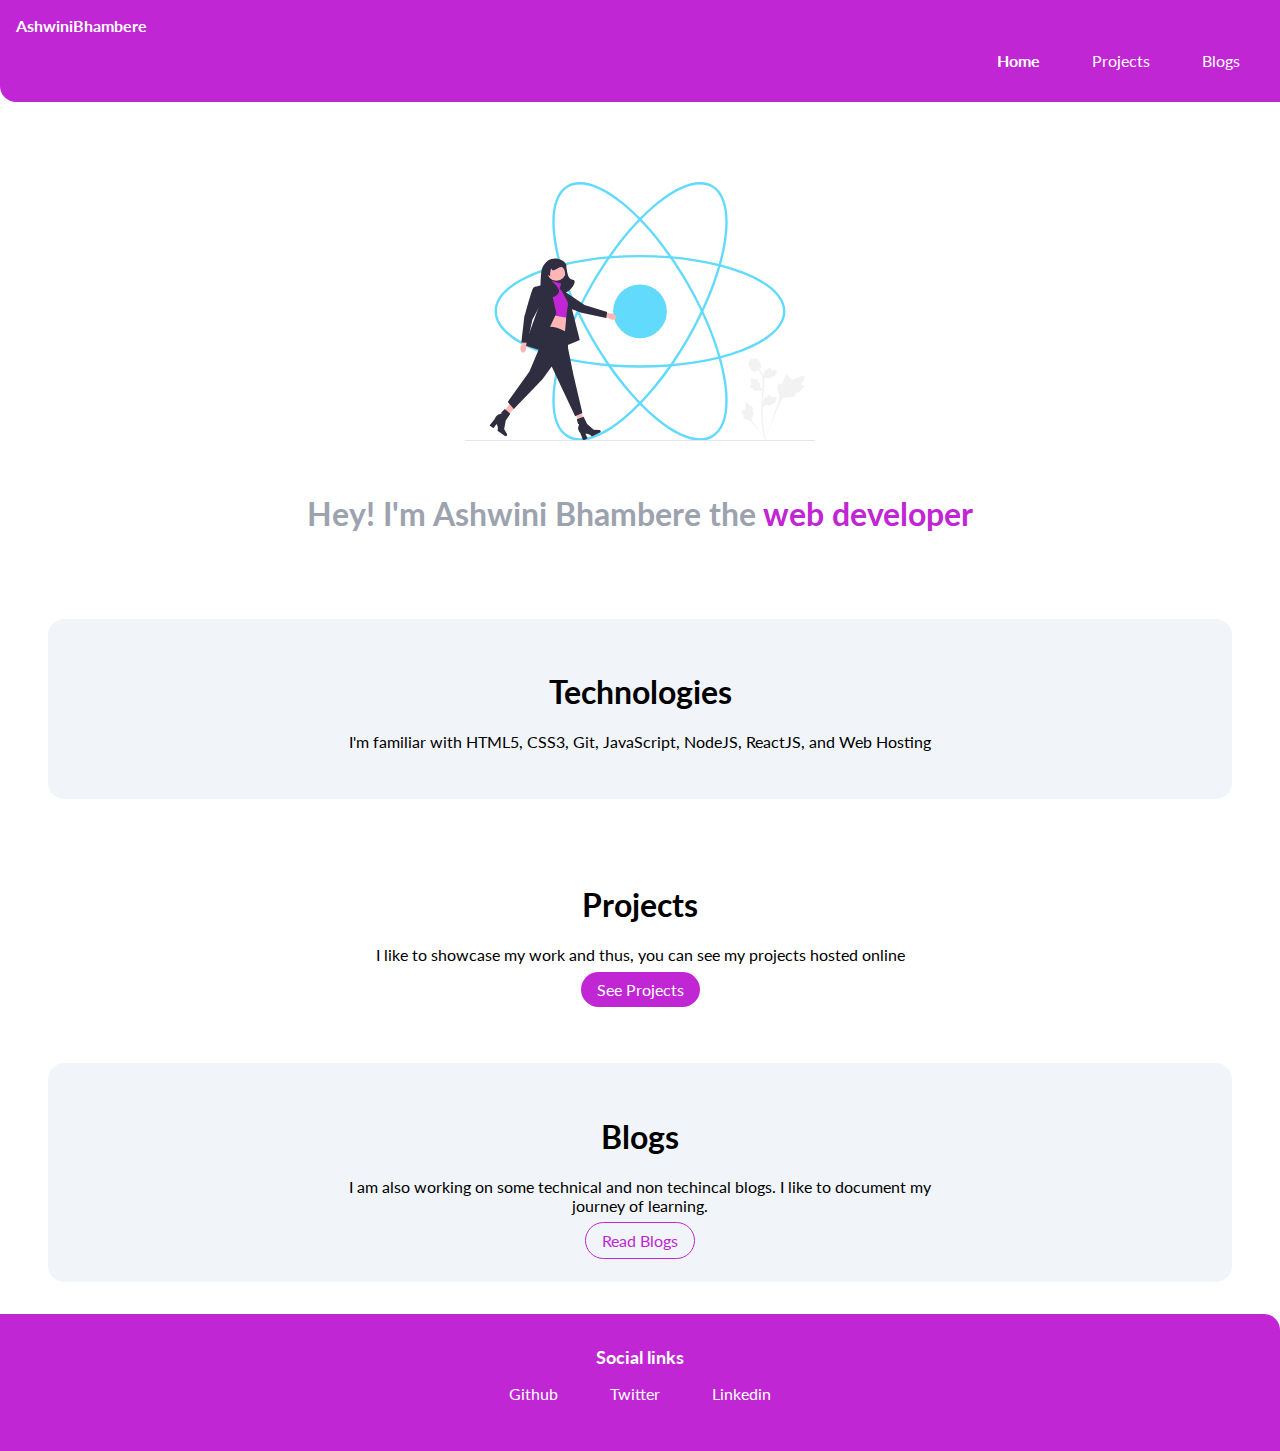
<file: index.html>
<!DOCTYPE html>
<html lang="en">

<head>
    <meta charset="UTF-8">
    <meta http-equiv="X-UA-Compatible" content="IE=edge">
    <meta name="viewport" content="width=device-width, initial-scale=1.0">
    <title>home | ashwini</title>
    <link href="styles.css" rel="stylesheet">
</head>

<body>
    <nav class="navigation container">
        <div class="nav-brand">
            <a href="/">AshwiniBhambere</a>
        </div>
        <ul class="list-non-bulet nav-pills">
            <li class="list-item-inline">
                <a class="link link-active" href="/index.html">Home</a>
            </li>
            <li class="list-item-inline">
                <a class="link" href="/projects.html">Projects</a>
            </li>
            <li class="list-item-inline">
                <a class="link" href="/blogs.html">Blogs</a>
            </li>
        </ul>

    </nav>

    <header class="hero">
        <img class="hero-img" src="/images/hero.svg" />
        <h1 class="hero-heading ">Hey! I'm Ashwini Bhambere the <span class="heading-inverted">web developer</span></h1>
    </header>

    <section class="section ow">

        <div class="container center-container">
            <h1>Technologies</h1>
            <p>I'm familiar with HTML5, CSS3, Git, JavaScript, NodeJS, ReactJS, and Web Hosting</p>
        </div>
    </section>

    <section class="section">
        <div class="container center-container">
            <h1 class>Projects</h1>
            <p>I like to showcase my work and thus, you can see my projects hosted online</p>
            <a href="/projects.html" class="link link-primary">See Projects</a>
        </div>

    </section>

    <section class="section ow">

        <div class="container center-container">
            <h1>Blogs</h1>
            <p>I am also working on some technical and non techincal blogs. I like to document my journey of learning.
            </p>
            <a href="/blogs.html" class="link link-secondary">Read Blogs</a>
        </div>
    </section>

    <footer class="footer">
        <div class="footer-heading">Social links</div>
        <ul class="social-links list-non-bulet">
            <li class="list-item-inline"> <a class="link" href="https://github.com/ashwinib935">Github</a></li>
            <li class="list-item-inline"><a class="link" href="https://twitter.com/ashwinib935">Twitter</a></li>
            <li class="list-item-inline"><a class="link"
                    href="https://www.linkedin.com/in/ashwini-bhambere-611b95157/">Linkedin</a></li>
        </ul>
    </footer>
</body>

</html>
</file>
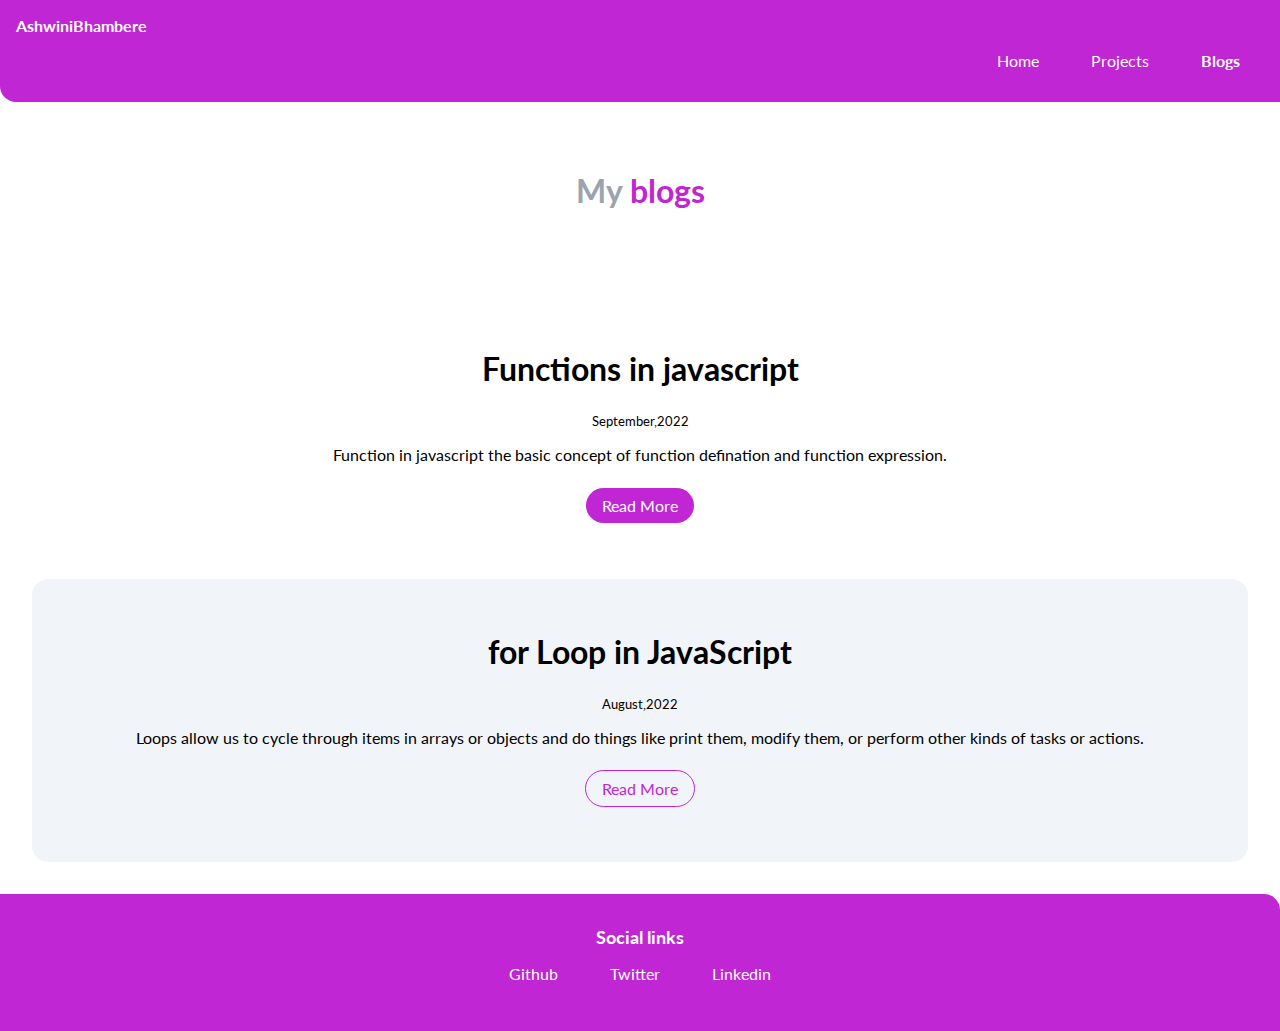
<file: blogs.html>
<!DOCTYPE html>
<html lang="en">

<head>
    <meta charset="UTF-8">
    <meta http-equiv="X-UA-Compatible" content="IE=edge">
    <meta name="viewport" content="width=device-width, initial-scale=1.0">
    <title>blogs | ashwini</title>
    <link href="styles.css" rel="stylesheet">

</head>

<body>
    <nav class="navigation container">
        <div class="nav-brand">AshwiniBhambere
        </div>
        <ul class="list-non-bulet nav-pills">
            <li class="list-item-inline">
                <a class="link" href="/index.html">Home</a>
            </li>
            <li class="list-item-inline">
                <a class="link" href="/projects.html">Projects</a>
            </li>
            <li class="list-item-inline">
                <a class="link link-active" href="/blogs.html">Blogs</a>
            </li>
        </ul>

    </nav>
    <header class="project-hero">
        <h1 class="hero-heading">My <span class="heading-inverted">blogs</span></h1>
    </header>

    <ul class="project-ul list-non-bulet">
        <li>
            <div class="project-section">
                <h1>Functions in javascript</h1>
                <small>September,2022</small>
                <p>Function in javascript the basic concept of function defination and function expression.</p>

                <div class="project-links">
                    <a href="https://dev.to/ashwinib935/functions-in-javascript-49m7"
                        class="link link-primary project-link-button">Read More</a>

                </div>

            </div>

        </li>
        <li>
            <div class="project-section-ow">
                <h1>for Loop in JavaScript</h1>
                <small>August,2022</small>
                <p>Loops allow us to cycle through items in arrays or objects and do things like print them, modify
                    them, or perform other kinds of tasks or actions.</p>

                <div class="project-links">
                    <a href="/js-for-loop-blog.html" class="link link-secondary project-link-button">Read More</a>

                </div>

            </div>

        </li>
    </ul>


    <footer class="footer">
        <div class="footer-heading">Social links</div>
        <ul class="social-links list-non-bulet">
            <li class="list-item-inline"> <a class="link" href="https://github.com/ashwinib935">Github</a></li>
            <li class="list-item-inline"><a class="link" href="https://twitter.com/ashwinib935">Twitter</a></li>
            <li class="list-item-inline"><a class="link"
                    href="https://www.linkedin.com/in/ashwini-bhambere-611b95157/">Linkedin</a></li>
        </ul>
    </footer>
</body>

</html>
</file>
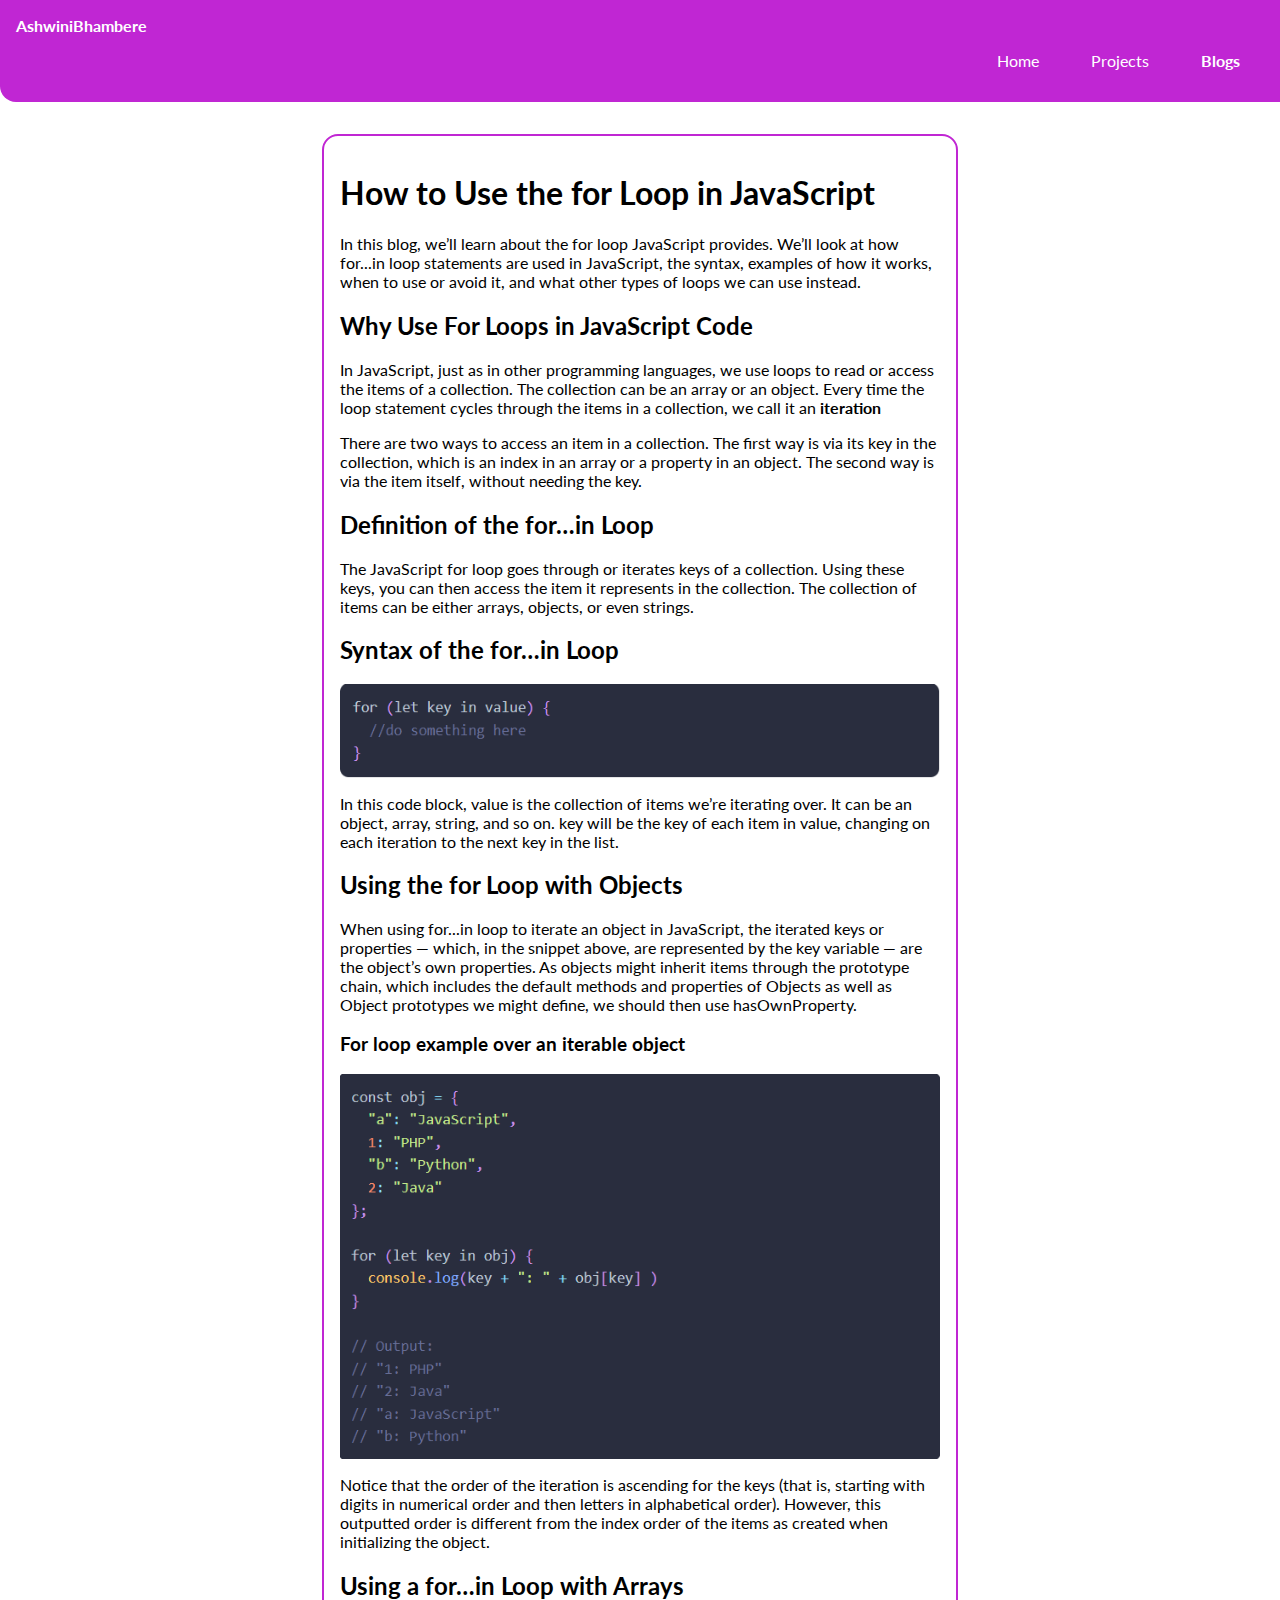
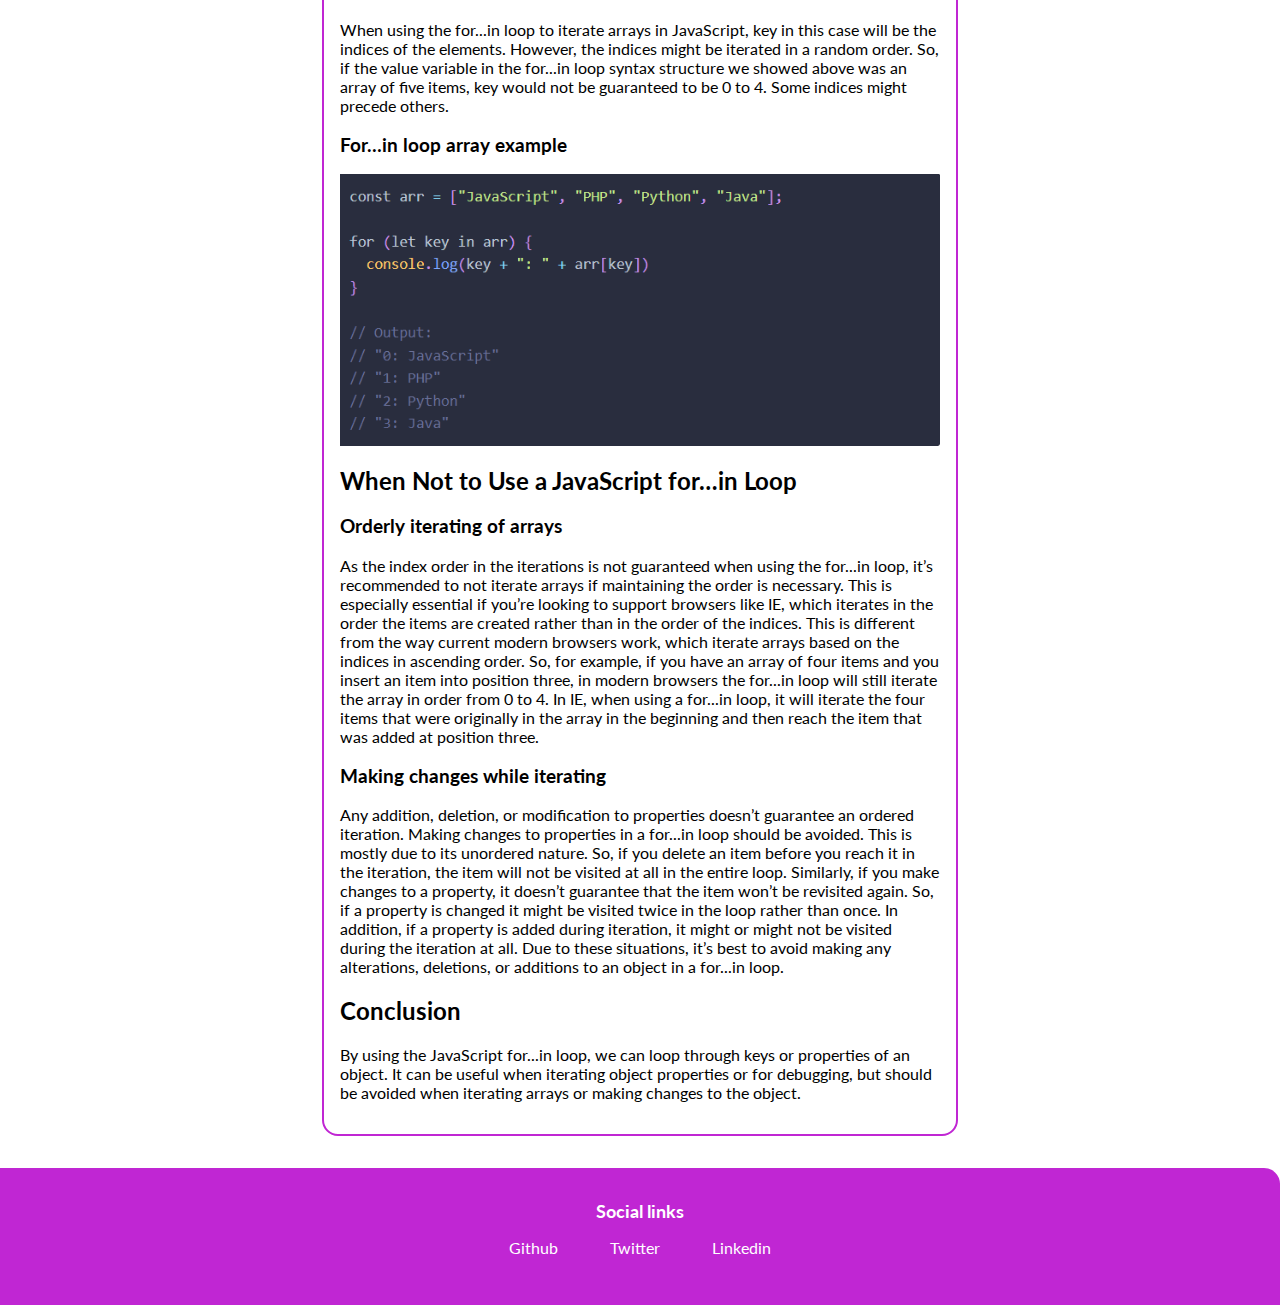
<file: js-for-loop-blog.html>
<!DOCTYPE html>
<html lang="en">

<head>
    <meta charset="UTF-8">
    <meta http-equiv="X-UA-Compatible" content="IE=edge">
    <meta name="viewport" content="width=device-width, initial-scale=1.0">
    <title>js-blog | ashwini</title>
    <link href="styles.css" rel="stylesheet">
</head>

<body>
    <nav class="navigation container">
        <div class="nav-brand">AshwiniBhambere
        </div>
        <ul class="list-non-bulet nav-pills">
            <li class="list-item-inline">
                <a class="link" href="/index.html">Home</a>
            </li>
            <li class="list-item-inline">
                <a class="link" href="/projects.html">Projects</a>
            </li>
            <li class="list-item-inline">
                <a class="link link-active" href="/blogs.html">Blogs</a>
            </li>
        </ul>

    </nav>
    <div class="blog-container center-container">
        <h1>How to Use the for Loop in JavaScript</h1>
        <p>In this blog, we’ll learn about the for loop JavaScript provides. We’ll look at how for...in loop
            statements are used in JavaScript, the syntax, examples of how it works, when to use or avoid it, and what
            other types of loops we can use instead.</p>
        <h2>Why Use For Loops in JavaScript Code</h2>
        <p>In JavaScript, just as in other programming languages, we use loops to read or access the items of a
            collection. The collection can be an array or an object. Every time the loop statement cycles through the
            items in a collection, we call it an <strong>iteration</strong></p>

        <p>There are two ways to access an item in a collection. The first way is via its key in the collection, which
            is an index in an array or a property in an object. The second way is via the item itself, without needing
            the key.</p>
        <h2>Definition of the for…in Loop</h2>
        <p>The JavaScript for loop goes through or iterates keys of a collection. Using these keys, you can then access
            the item it represents in the collection.

            The collection of items can be either arrays, objects, or even strings.

        </p>
        <h2>Syntax of the for…in Loop</h2>
        <div class="blog">
            <img class="blog-img" src="/images/for-in-loop.PNG">
        </div>
        <p>In this code block, value is the collection of items we’re iterating over. It can be an object, array,
            string, and so on. key will be the key of each item in value, changing on each iteration to the next key in
            the list.</p>
        <h2>Using the for Loop with Objects</h2>
        <p>When using for...in loop to iterate an object in JavaScript, the iterated keys or properties — which, in the
            snippet above, are represented by the key variable — are the object’s own properties.

            As objects might inherit items through the prototype chain, which includes the default methods and
            properties of Objects as well as Object prototypes we might define, we should then use hasOwnProperty.</p>
        <h3>For loop example over an iterable object</h3>
        <div class="blog">
            <img class="blog-img" src="/images/for-in-loop-obj.PNG">
        </div>
        <p>Notice that the order of the iteration is ascending for the keys (that is, starting with digits in numerical
            order and then letters in alphabetical order). However, this outputted order is different from the index
            order of the items as created when initializing the object.</p>
        <h2>Using a for…in Loop with Arrays</h2>
        <p>When using the for...in loop to iterate arrays in JavaScript, key in this case will be the indices of the
            elements. However, the indices might be iterated in a random order.

            So, if the value variable in the for...in loop syntax structure we showed above was an array of five items,
            key would not be guaranteed to be 0 to 4. Some indices might precede others. </p>
        <h3>For…in loop array example</h3>
        <div class="blog">
            <img class="blog-img" src="/images/for-in-loop-array.PNG">
        </div>
        <h2>When Not to Use a JavaScript for…in Loop</h2>
        <h3>Orderly iterating of arrays</h3>
        <p>As the index order in the iterations is not guaranteed when using the for...in loop, it’s recommended to not
            iterate arrays if maintaining the order is necessary.

            This is especially essential if you’re looking to support browsers like IE, which iterates in the order the
            items are created rather than in the order of the indices. This is different from the way current modern
            browsers work, which iterate arrays based on the indices in ascending order.

            So, for example, if you have an array of four items and you insert an item into position three, in modern
            browsers the for...in loop will still iterate the array in order from 0 to 4. In IE, when using a for...in
            loop, it will iterate the four items that were originally in the array in the beginning and then reach the
            item that was added at position three.</p>
        <h3>Making changes while iterating</h3>
        <p>Any addition, deletion, or modification to properties doesn’t guarantee an ordered iteration. Making changes
            to properties in a for...in loop should be avoided. This is mostly due to its unordered nature.

            So, if you delete an item before you reach it in the iteration, the item will not be visited at all in the
            entire loop.

            Similarly, if you make changes to a property, it doesn’t guarantee that the item won’t be revisited again.
            So, if a property is changed it might be visited twice in the loop rather than once.

            In addition, if a property is added during iteration, it might or might not be visited during the iteration
            at all.

            Due to these situations, it’s best to avoid making any alterations, deletions, or additions to an object in
            a for...in loop.</p>
        <h2>Conclusion</h2>
        <p>By using the JavaScript for...in loop, we can loop through keys or properties of an object. It can be useful
            when iterating object properties or for debugging, but should be avoided when iterating arrays or making
            changes to the object. </p>
    </div>


    <footer class="footer">
        <div class="footer-heading">Social links</div>
        <ul class="social-links list-non-bulet">
            <li class="list-item-inline"> <a class="link" href="https://github.com/ashwinib935">Github</a></li>
            <li class="list-item-inline"><a class="link" href="/">Twitter</a></li>
            <li class="list-item-inline"><a class="link" href="/">Linkedin</a></li>
        </ul>
    </footer>
</body>

</html>
</file>
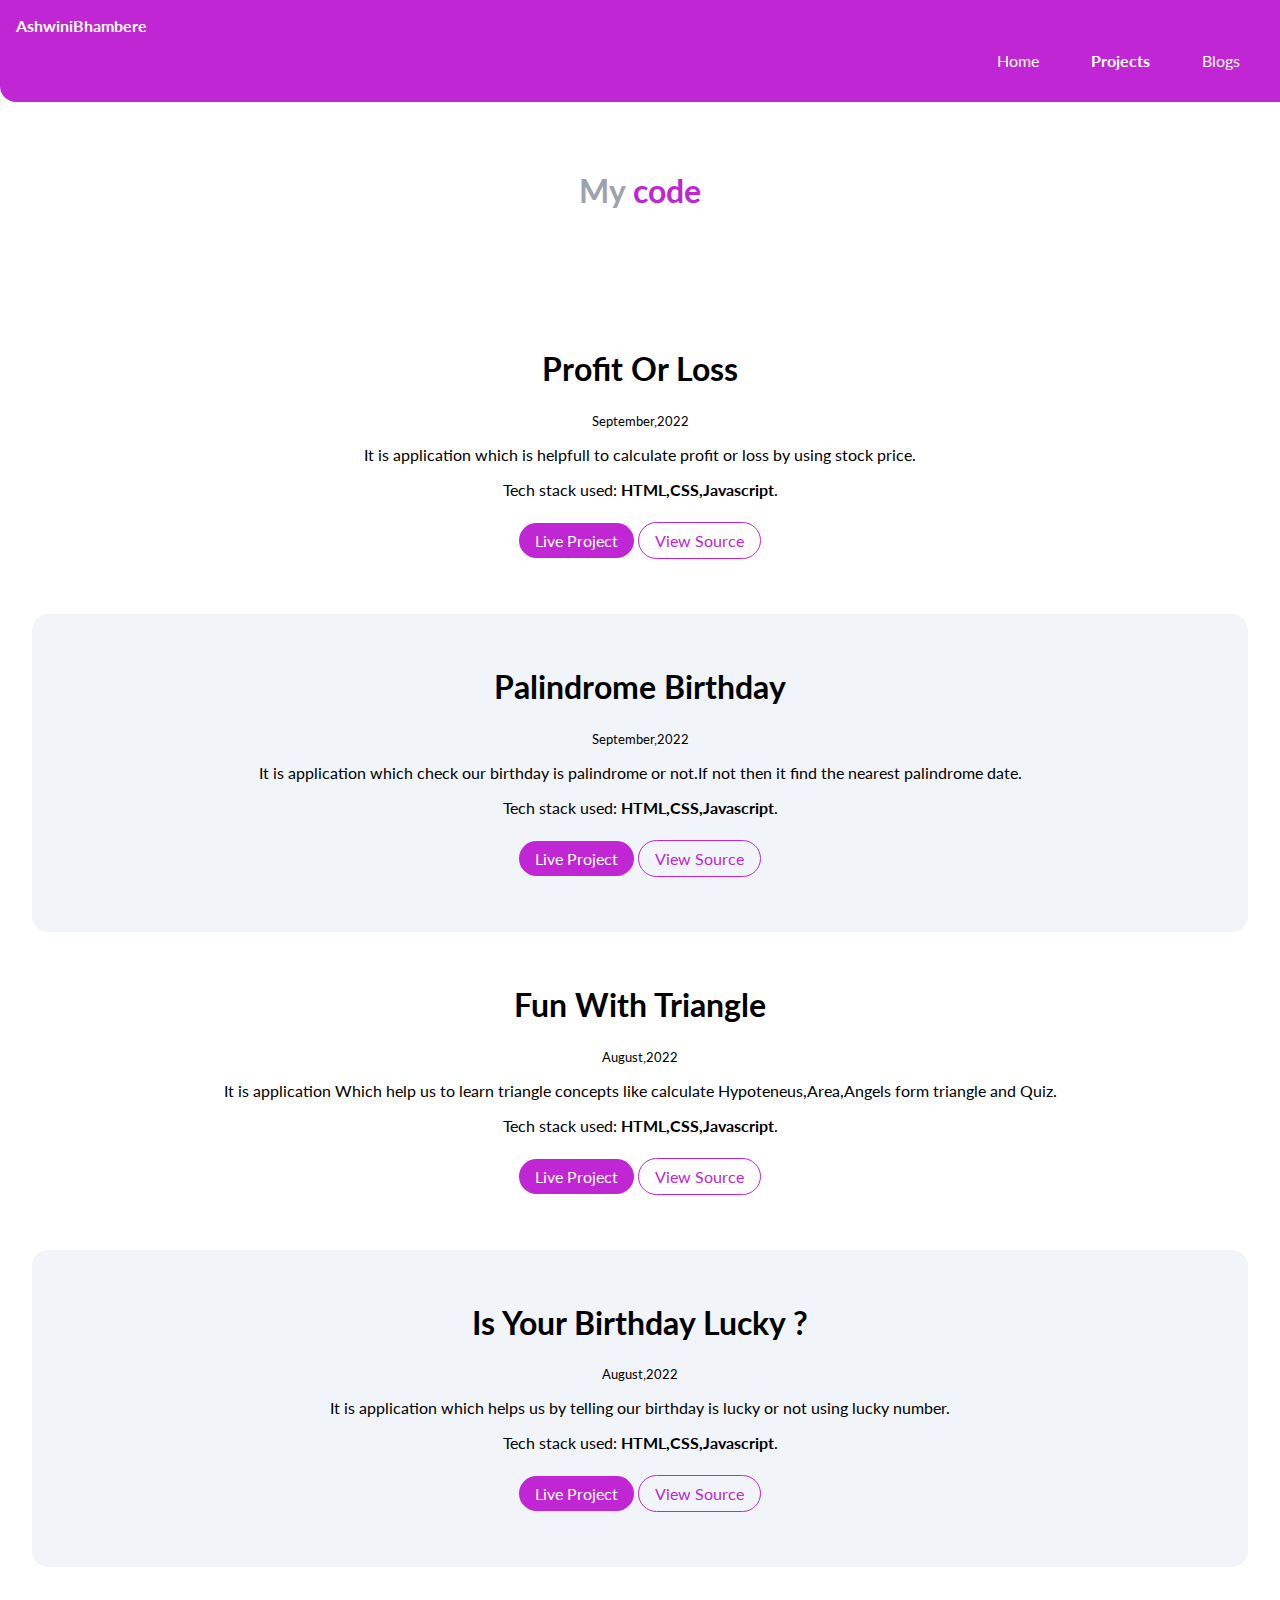
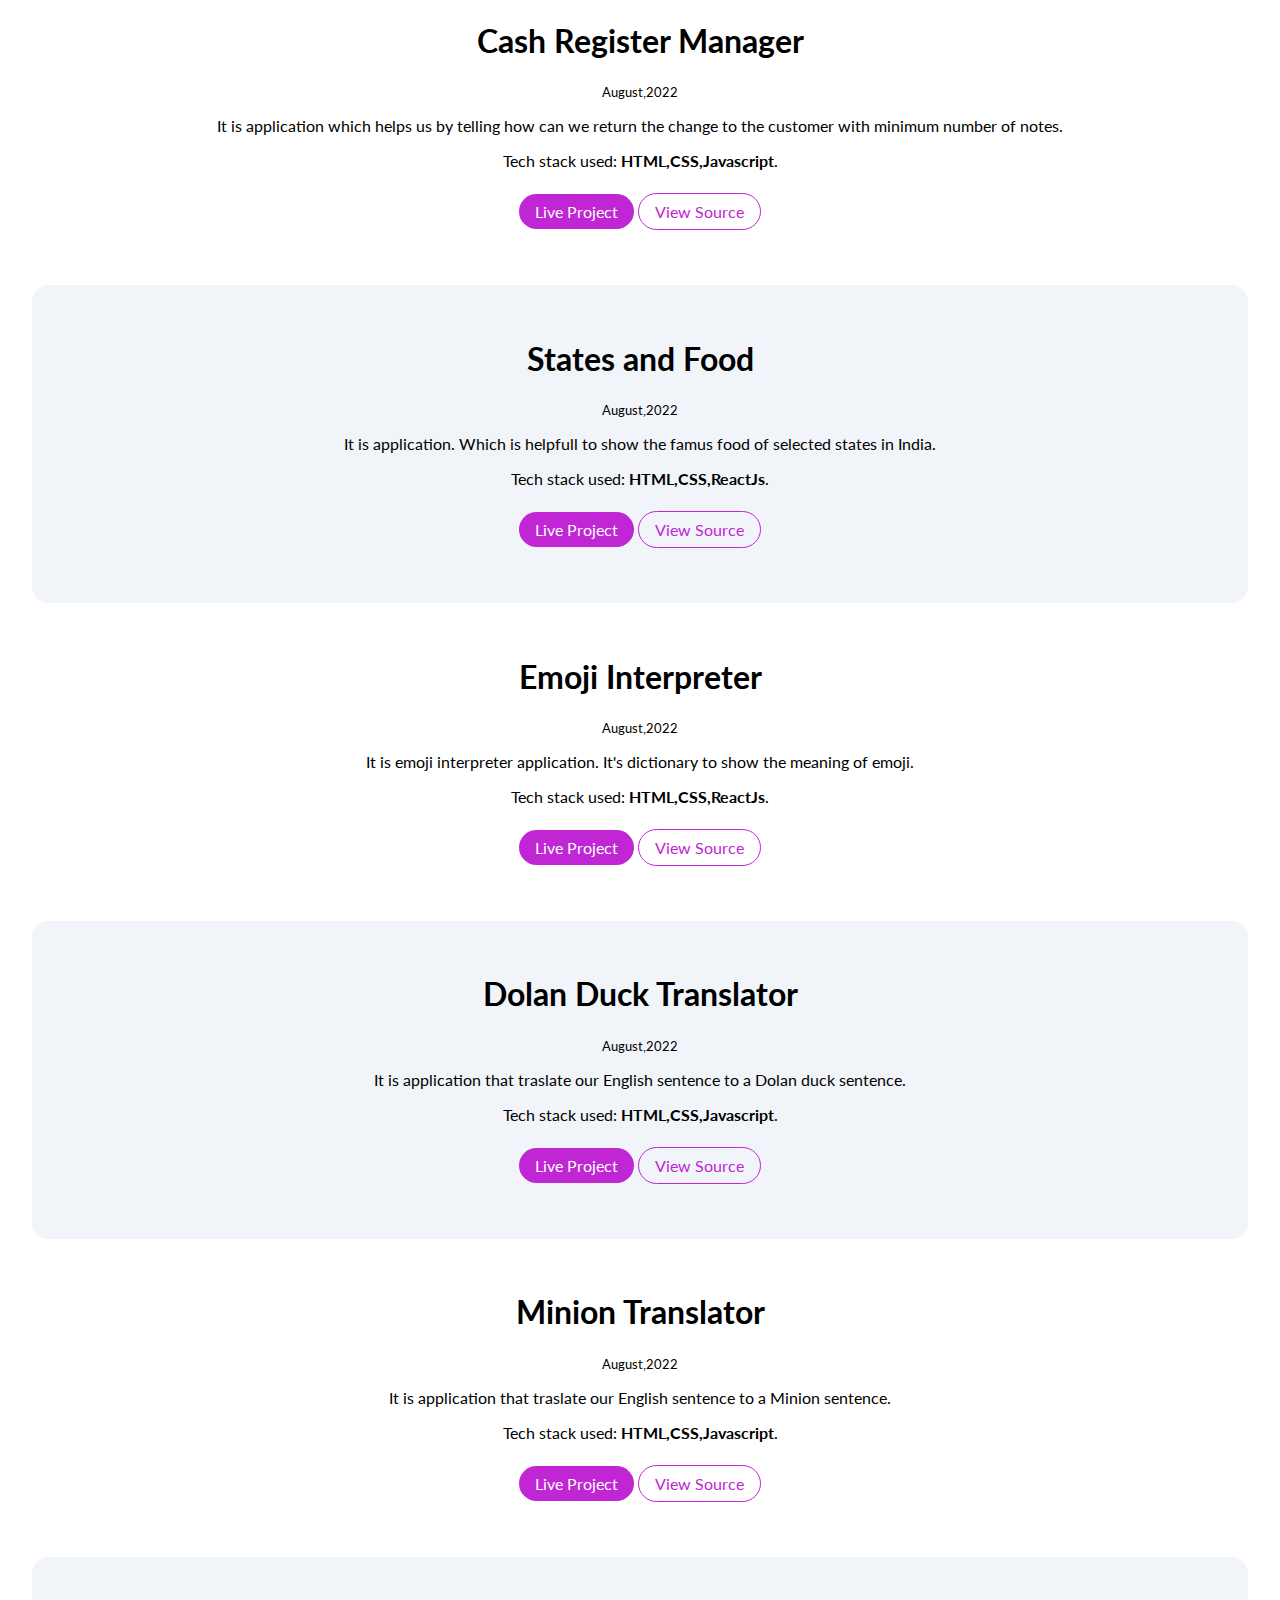
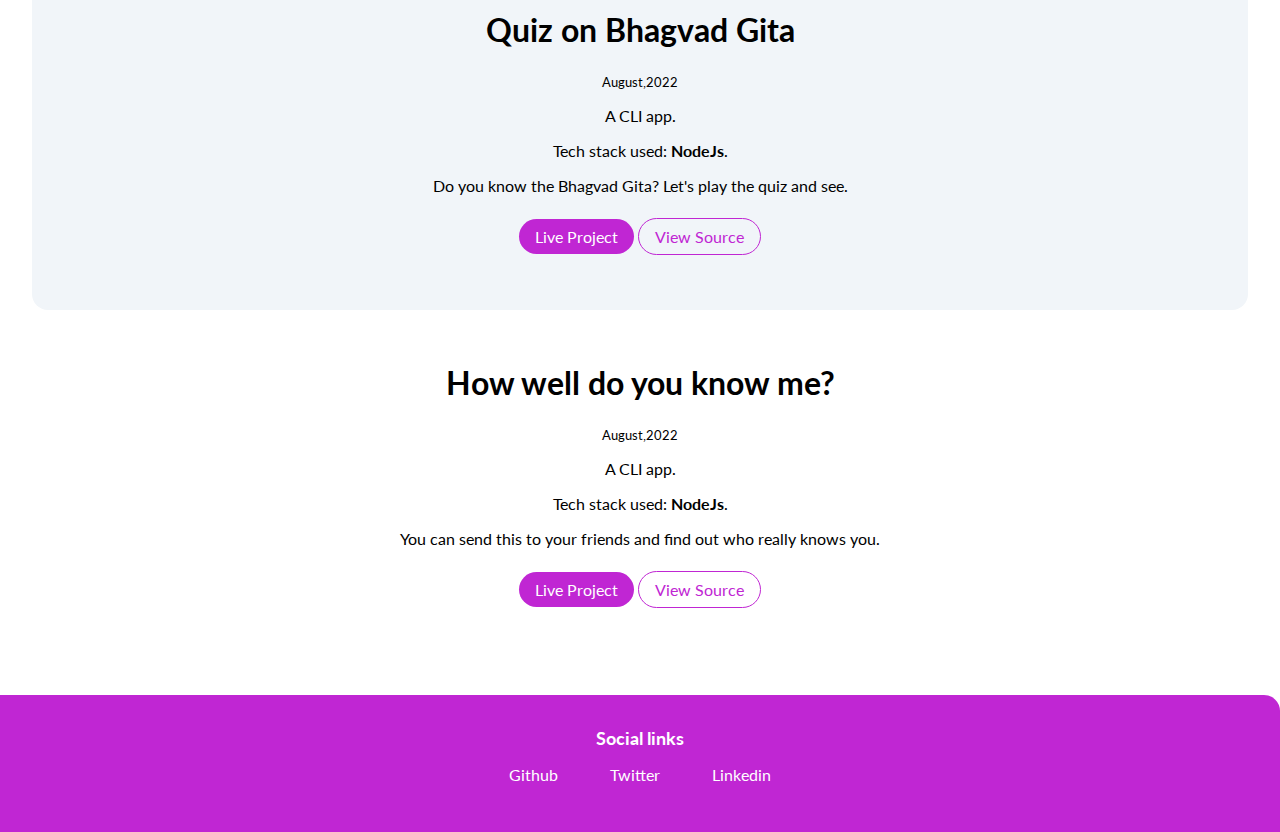
<file: projects.html>
<!DOCTYPE html>
<html lang="en">

<head>
    <meta charset="UTF-8">
    <meta http-equiv="X-UA-Compatible" content="IE=edge">
    <meta name="viewport" content="width=device-width, initial-scale=1.0">
    <title>projects | ashwini</title>
    <link href="styles.css" rel="stylesheet">
</head>

<body>
    <nav class="navigation container">
        <div class="nav-brand">AshwiniBhambere
        </div>
        <ul class="list-non-bulet nav-pills">
            <li class="list-item-inline">
                <a class="link" href="/index.html">Home</a>
            </li>
            <li class="list-item-inline">
                <a class="link link-active" href="/projects.html">Projects</a>
            </li>
            <li class="list-item-inline">
                <a class="link" href="/blogs.html">Blogs</a>
            </li>
        </ul>

    </nav>

    <header class="project-hero">
        <h1 class="hero-heading">My <span class="heading-inverted">code</span></h1>
    </header>

    <ul class="project-ul list-non-bulet">
        <li>
            <div class="project-section">
                <h1>Profit Or Loss</h1>
                <small>September,2022</small>
                <p>It is application which is helpfull to calculate profit or loss by using stock price.</p>
                <p>Tech stack used: <strong>HTML,CSS,Javascript</strong>.</p>
                <div class="project-links">
                    <a href="https://ashwini-stock-profit-or-loss.netlify.app"
                        class="link link-primary project-link-button" target="_blank">Live Project</a>
                    <a href="https://github.com/ashwinib935/profit-or-loss"
                        class="link link-secondary project-link-button" target="_blank">View Source</a>
                </div>

            </div>

        </li>
        <li>
            <div class="project-section-ow">
                <h1>Palindrome Birthday</h1>
                <small>September,2022</small>
                <p>It is application which check our birthday is palindrome or not.If not then it find the nearest
                    palindrome date.</p>
                <p>Tech stack used: <strong>HTML,CSS,Javascript</strong>.</p>
                <div class="project-links">
                    <a href="https://ashwini-palindrome-birthday.netlify.app"
                        class="link link-primary project-link-button" target="_blank">Live Project</a>
                    <a href="https://github.com/ashwinib935/palindrome-birthday"
                        class="link link-secondary project-link-button" target="_blank">View Source</a>
                </div>

            </div>

        </li>
        <li>
            <div class="project-section">
                <h1>Fun With Triangle</h1>
                <small>August,2022</small>
                <p>It is application Which help us to learn triangle concepts like calculate Hypoteneus,Area,Angels form
                    triangle and Quiz.</p>
                <p>Tech stack used: <strong>HTML,CSS,Javascript</strong>.</p>
                <div class="project-links">
                    <a href="https://ashwini-fun-with-triangle.netlify.app"
                        class="link link-primary project-link-button" target="_blank">Live Project</a>
                    <a href="https://github.com/ashwinib935/fun-with-triange"
                        class="link link-secondary project-link-button" target="_blank">View Source</a>
                </div>

            </div>

        </li>
        <li>
            <div class="project-section-ow">
                <h1>Is Your Birthday Lucky ?</h1>
                <small>August,2022</small>
                <p>It is application which helps us by telling our birthday is lucky or not using lucky number.</p>
                <p>Tech stack used: <strong>HTML,CSS,Javascript</strong>.</p>
                <div class="project-links">
                    <a href="https://ashwini-lucky-birthday.netlify.app" class="link link-primary project-link-button"
                        target="_blank">Live Project</a>
                    <a href="https://github.com/ashwinib935/lucky-birthday"
                        class="link link-secondary project-link-button" target="_blank">View Source</a>
                </div>

            </div>

        </li>
        <li>
            <div class="project-section">
                <h1>Cash Register Manager</h1>
                <small>August,2022</small>
                <p>It is application which helps us by telling how can we return the change to the customer with minimum
                    number of notes.</p>
                <p>Tech stack used: <strong>HTML,CSS,Javascript</strong>.</p>
                <div class="project-links">
                    <a href="https://ashwini-cash-register-manager.netlify.app"
                        class="link link-primary project-link-button" target="_blank">Live Project</a>
                    <a href="https://github.com/ashwinib935/cash-register-manager"
                        class="link link-secondary project-link-button" target="_blank">View Source</a>
                </div>

            </div>

        </li>
        <li>
            <div class="project-section-ow">
                <h1>States and Food</h1>
                <small>August,2022</small>
                <p>It is application. Which is helpfull to show the famus food of selected states in India.</p>
                <p>Tech stack used: <strong>HTML,CSS,ReactJs</strong>.</p>
                <div class="project-links">
                    <a href="https://u5ihjy.csb.app/" class="link link-primary project-link-button" target="_blank">Live
                        Project</a>
                    <a href="https://github.com/ashwinib935/foods" class="link link-secondary project-link-button"
                        target="_blank">View
                        Source</a>
                </div>

            </div>

        </li>
        <li>
            <div class="project-section">
                <h1>Emoji Interpreter</h1>
                <small>August,2022</small>
                <p>It is emoji interpreter application. It's dictionary to show the meaning of emoji.</p>
                <p>Tech stack used: <strong>HTML,CSS,ReactJs</strong>.</p>
                <div class="project-links">
                    <a href="https://l08s6u.csb.app/" class="link link-primary project-link-button" target="_blank">Live
                        Project</a>
                    <a href="https://github.com/ashwinib935/emoji-interpreter"
                        class="link link-secondary project-link-button" target="_blank">View Source</a>
                </div>

            </div>

        </li>
        <li>
            <div class="project-section-ow">
                <h1>Dolan Duck Translator</h1>
                <small>August,2022</small>
                <p>It is application that traslate our English sentence to a Dolan duck sentence.</p>
                <p>Tech stack used: <strong>HTML,CSS,Javascript</strong>.</p>
                <div class="project-links">
                    <a href="https://ashwini-dolan-duck-speak.netlify.app" class="link link-primary project-link-button"
                        target="_blank">Live Project</a>
                    <a href="https://github.com/ashwinib935/dolan-duck-speak"
                        class="link link-secondary project-link-button" target="_blank">View Source</a>
                </div>

            </div>

        </li>
        <li>
            <div class="project-section">
                <h1>Minion Translator</h1>
                <small>August,2022</small>
                <p>It is application that traslate our English sentence to a Minion sentence.</p>
                <p>Tech stack used: <strong>HTML,CSS,Javascript</strong>.</p>
                <div class="project-links">
                    <a href="https://ashwini-minion-speak.netlify.app" class="link link-primary project-link-button"
                        target="_blank">Live Project</a>
                    <a href="https://github.com/ashwinib935/minion-speak"
                        class="link link-secondary project-link-button" target="_blank">View Source</a>
                </div>

            </div>

        </li>
        <li>
            <div class="project-section-ow">
                <h1>Quiz on Bhagvad Gita</h1>
                <small>August,2022</small>
                <p>A CLI app.</p>
                <p>Tech stack used: <strong>NodeJs</strong>.</p>
                <p>Do you know the Bhagvad Gita? Let's play the quiz and see.</p>
                <div class="project-links">
                    <a href="https://replit.com/@AshwiniB3/LessonOneMarkTwo?embed=1&output=1"
                        class="link link-primary project-link-button" target="_blank">Live Project</a>
                    <a href="https://github.com/ashwinib935/Bhagavad-Gita-Quiz"
                        class="link link-secondary project-link-button" target="_blank">View Source</a>
                </div>

            </div>

        </li>
        <li>
            <div class="project-section ">
                <h1>How well do you know me?</h1>
                <small>August,2022</small>
                <p>A CLI app.</p>
                <p>Tech stack used: <strong>NodeJs</strong>.</p>
                <p>You can send this to your friends and find out who really knows you.</p>
                <div class="project-links">
                    <a href="https://replit.com/@AshwiniB3/LessonOneMarkOne?embed=1&output=1"
                        class="link link-primary project-link-button" target="_blank">Live Project</a>
                    <a href="https://github.com/ashwinib935/Do-You-Know-Me-Quiz"
                        class="link link-secondary project-link-button" target="_blank">View Source</a>
                </div>

            </div>

        </li>
    </ul>

    <footer class="footer">
        <div class="footer-heading">Social links</div>
        <ul class="social-links list-non-bulet">
            <li class="list-item-inline"> <a class="link" href="https://github.com/ashwinib935">Github</a></li>
            <li class="list-item-inline"><a class="link" href="https://twitter.com/ashwinib935">Twitter</a></li>
            <li class="list-item-inline"><a class="link"
                    href="https://www.linkedin.com/in/ashwini-bhambere-611b95157/">Linkedin</a></li>
        </ul>
    </footer>
</body>

</html>
</file>
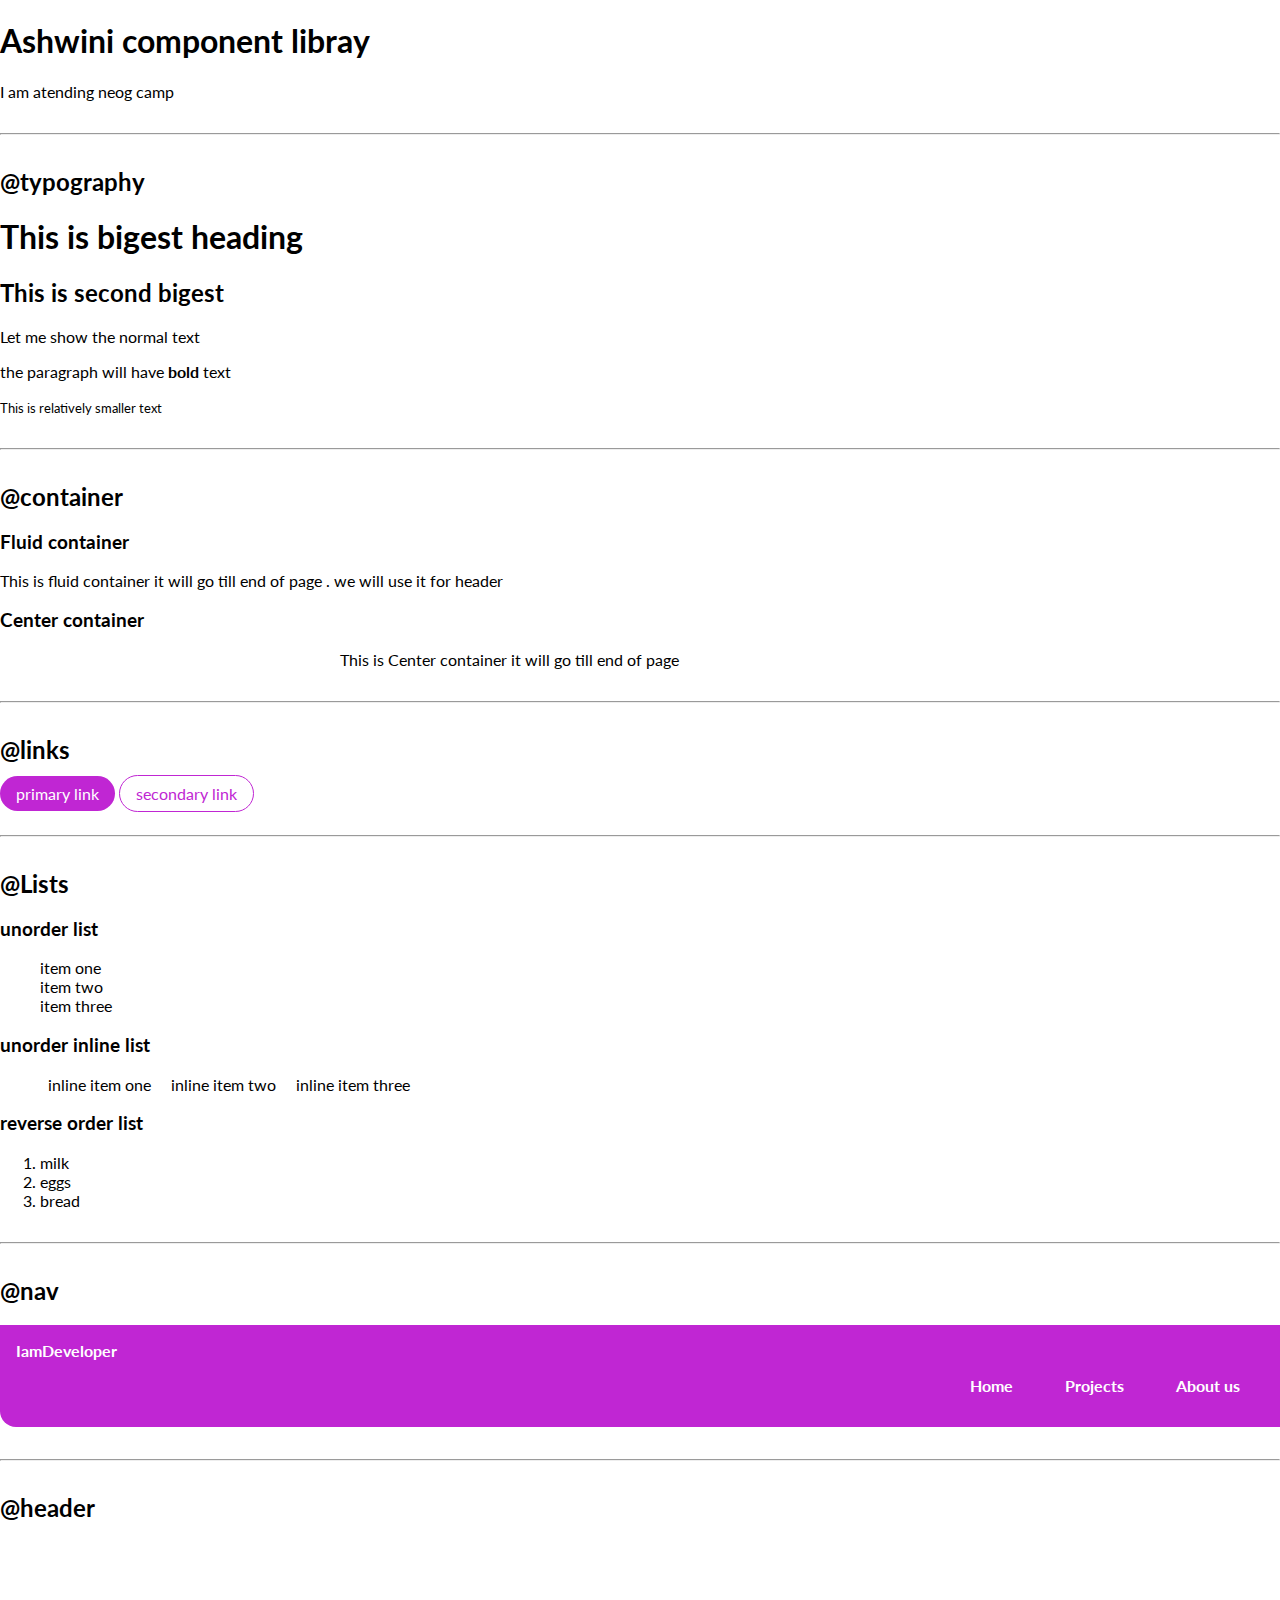
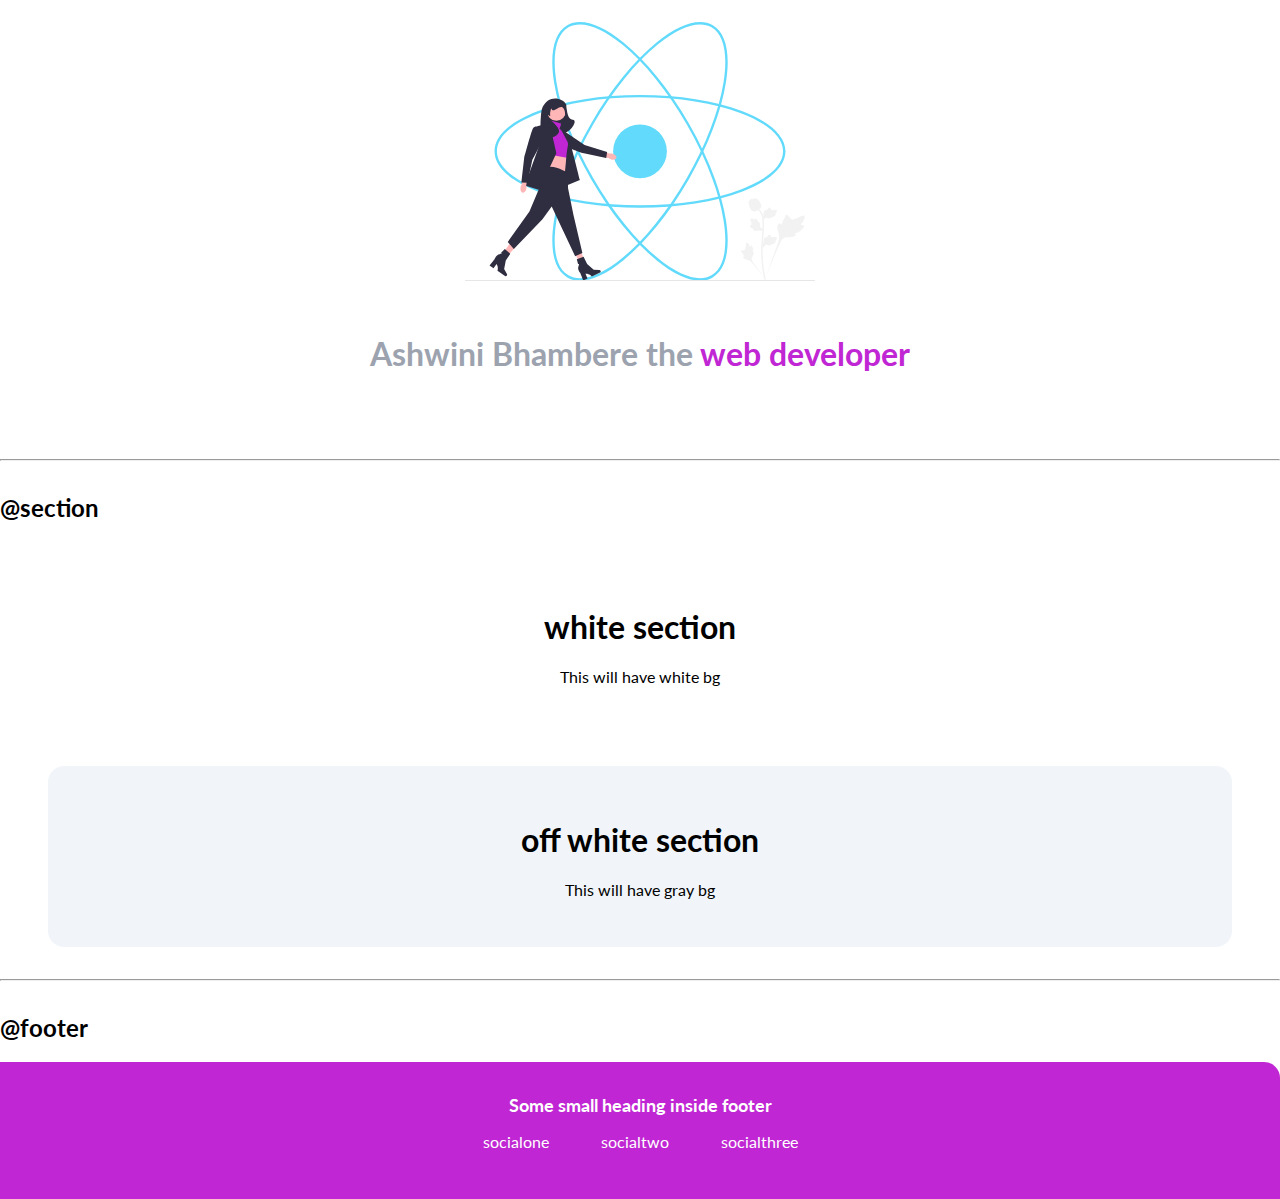
<file: lib/component.html>
<!DOCTYPE html>
<html lang="en">

<head>
    <meta charset="UTF-8">
    <meta http-equiv="X-UA-Compatible" content="IE=edge">
    <meta name="viewport" content="width=device-width, initial-scale=1.0">
    <title>ashwinisite</title>
    <link href="/styles.css" rel="stylesheet" />
</head>

<body>
    <h1>Ashwini component libray</h1>
    <p>I am atending neog camp</p>
    <hr>

    <h2>@typography</h2>

    <h1>This is bigest heading</h1>
    <h2>This is second bigest</h2>
    <p>Let me show the normal text</p>
    <p>the paragraph will have <strong>bold</strong> text</p>
    <small>This is relatively smaller text</small>
    <hr>

    <h2>@container</h2>

    <h3>Fluid container</h3>
    <div class="container">This is fluid container it will go till end of page . we will use it for header</div>

    <h3>Center container</h3>
    <div class="container center-container">This is Center container it will go till end of page</div>
    <hr>

    <h2>@links</h2>
    <a href="/" class="link link-primary"> primary link</a>
    <a href="/" class="link link-secondary"> secondary link</a>
    <hr>

    <h2>@Lists</h2>

    <h3>unorder list</h3>

    <ul class="list-non-bulet">
        <li>item one</li>
        <li>item two</li>
        <li>item three </li>
    </ul>

    <h3>unorder inline list</h3>

    <ul class="list-non-bulet">

        <li class="list-item-inline">inline item one </li>
        <li class="list-item-inline">inline item two</li>
        <li class="list-item-inline">inline item three</li>
    </ul>

    <h3>reverse order list</h3>

    <ol reverse>
        <li>milk</li>
        <li>eggs</li>
        <li>bread</li>
    </ol>
    <hr>

    <h2>@nav</h2>
    <nav class="navigation container">
        <div class="nav-brand">IamDeveloper

            <ul class="list-non-bulet nav-pills">
                <li class="list-item-inline">
                    <a class="link link-active" href="/">Home</a>
                </li>
                <li class="list-item-inline">
                    <a class="link" href="/">Projects</a>
                </li>
                <li class="list-item-inline">
                    <a class="link" href="/">About us</a>
                </li>
            </ul>
        </div>
    </nav>
    <hr>

    <h2>@header</h2>
    <header class="hero">
        <img class="hero-img" src="/images/hero.svg" />
        <h1 class="hero-heading ">Ashwini Bhambere the <span class="heading-inverted">web developer</span></h1>
    </header>

    <hr>
    <h2>@section</h2>

    <section class="section">
        <div class="container center-container">
            <h1 class>white section</h1>
            <p>This will have white bg</p>
        </div>

    </section>
    <section class="section ow">

        <div class="container center-container">
            <h1>off white section</h1>
            <p>This will have gray bg</p>
        </div>
    </section>

    <hr>
    <h2>@footer</h2>
    <footer class="footer">
        <div class="footer-heading">Some small heading inside footer</div>
        <ul class="social-links list-non-bulet">
            <li class="list-item-inline"> <a class="link" href="/">socialone</a></li>
            <li class="list-item-inline"><a class="link" href="/">socialtwo</a></li>
            <li class="list-item-inline"><a class="link" href="/">socialthree</a></li>
        </ul>
    </footer>
</body>

</html>
</file>
<file: styles.css>
@import url('https://fonts.googleapis.com/css2?family=Lato:wght@400;700&display=swap');

:root {
    --primary-color: #c026d3;
    --dark-gray: #9ca3af;
    --off-white: #f1f5f9;
}

body {
    font-family: 'Lato', sans-serif;
    margin: 0px;
}

/**container **/

.container {
    padding: 0rem, 1rem;

}

.center-container {
    max-width: 600px;
    margin: auto;
}

hr {
    margin: 2rem 0rem;
}

/** link**/

.link {
    text-decoration: none;
    padding: 0.5rem 1rem;
}

.link-primary {
    background-color: var(--primary-color);
    color: white;
    border-radius: 2rem;
}



.link-secondary {
    color: var(--primary-color);
    border: 1px solid var(--primary-color);
    border-radius: 2rem;
}


/**lists **/

.list-non-bulet {
    list-style-type: none;
}

.list-item-inline {
    display: inline;
    padding: 0rem 0.5rem;
}

/** navigation**/

.navigation {
    background-color: var(--primary-color);
    color: white;
    padding: 1rem;
    border-bottom-left-radius: 1rem;
}

.navigation .nav-brand {
    font-weight: bold;
}

.navigation .nav-brand a {
    text-decoration: none;
    color: white;
}


.navigation .nav-pills {
    text-align: right;
}

.navigation .link {
    color: white;
}

.navigation .link-active {
    font-weight: bold;
}

/**header**/

.hero {
    padding: 2rem;
    padding-top: 5rem;
}

.hero .hero-img {
    max-width: 350px;
    display: block;
    margin: auto;


}

.hero .hero-heading {
    color: var(--dark-gray);
    padding-top: 2rem;
    text-align: center;

}

.hero .hero-heading .heading-inverted {
    color: var(--primary-color);
}

/** section **/

.section {
    padding: 2rem;
    margin: 2rem 3rem;
    border-radius: 1rem;
    text-align: center;
}

.section h1 {
    text-align: center;
}

.ow {
    background-color: var(--off-white);
}

/** footer **/

.footer {
    background-color: var(--primary-color);
    color: white;
    padding: 2rem 1rem;
    text-align: center;
    border-top-right-radius: 1rem;

}

.footer .footer-heading {
    font-weight: bold;
    font-size: large;
}

.footer ul {
    padding-inline-start: 0px;
}

.footer .link {
    color: white;
}


/** project **/

.project-hero {
    padding: 2rem;
}

.project-hero .hero-heading {
    color: var(--dark-gray);
    text-align: center;
    padding-top: 1rem;
}

.project-hero .hero-heading .heading-inverted {
    color: var(--primary-color);
}

.project-ul {
    padding: 1rem 2rem;
}

.project-section-ow {

    padding: 2rem;
    border-radius: 1rem;
    text-align: center;
    background-color: var(--off-white);
}

.project-section {
    padding: 2rem;
    border-radius: 1rem;
    text-align: center;
}

.project-links {
    margin: 2rem;
}

/** blogs**/

.blog-container {
    padding: 1rem;
    margin: 2rem auto;
    border: 2px solid var(--primary-color);
    border-radius: 1rem;
}

.blog .blog-img {
    display: block;
    margin: auto;
    max-width: 600px;
}

/**Media Query**/

@media (max-width: 375px) {

    .list-item-inline {
        display: inline;
        padding: 0rem;
    }

    .hero {

        padding: 2rem 1rem;
    }

    .hero .hero-img {
        width: 100%;
    }

    .section {
        padding: 2rem;
        margin: 1.5rem 1rem;
    }

    .project-hero {
        padding: 1rem;

    }

    .project-hero .hero-heading {
        padding-top: 1rem;

    }

    .project-ul {
        padding: 0rem 1rem;
        margin-top: 0rem;
    }

    .project-link-button {
        display: block;
        margin: 1rem 0rem;

    }

    .blog-container {
        padding: 1rem;
        margin: 2rem 1rem;
    }

    .blog .blog-img {
        width: 100%;

    }

}

@media (min-width: 376px) and (max-width: 650px) {

    .blog .blog-img {
        width: 93%;

    }

    .project-links {
        margin: 2rem 0rem;
    }
}
</file>
